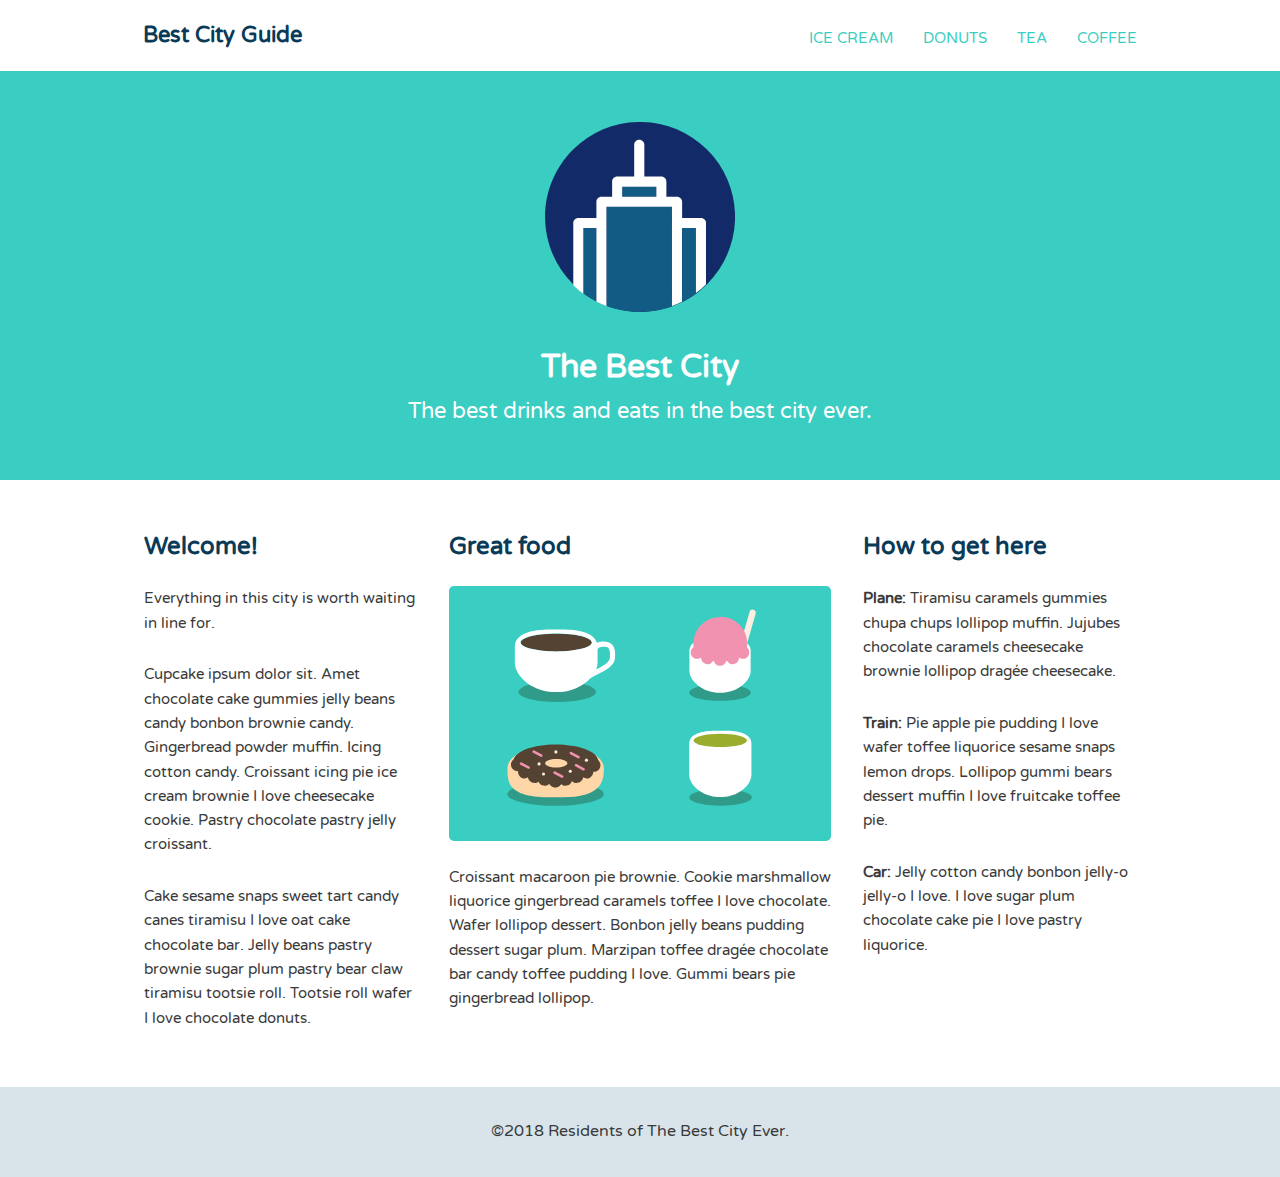
<file: index.html>
<!DOCTYPE html>
<html>

<head>
    <meta name="viewport" content="width=device-width, initial-scale=1.0">
    <title>Best City Guide</title>
    <link href='https://fonts.googleapis.com/css?family=Varela+Round' rel='stylesheet' type='text/css'>
    <link rel="stylesheet" href="css/base.css">
    <link rel="stylesheet" href="css/flexbox.css">
</head>

<body>

    <header class="main-header">
        <h1 class="name"><a href="#">Best City Guide</a></h1>
        <ul class="main-nav">
            <li><a href="#">ice cream</a></li>
            <li><a href="#">donuts</a></li>
            <li><a href="#">tea</a></li>
            <li><a href="#">coffee</a></li>
        </ul>
    </header>
    <!--/.main-header-->

    <div class="banner">
        <img class="logo" src="img/city-logo.svg" alt="City">
        <h1 class="headline">The Best City</h1>
        <span class="tagline">The best drinks and eats in the best city ever.</span>
    </div>
    <!--/.banner-->

    <div class="row">
        <div class="primary col">
            <h2>Great food</h2>
            <img class="feat-img" src="img/treats.svg" alt="Drinks and eats">
            <p>Croissant macaroon pie brownie. Cookie marshmallow liquorice gingerbread caramels toffee I love
                chocolate. Wafer lollipop dessert. Bonbon jelly beans pudding dessert sugar plum. Marzipan toffee
                drag&#233;e chocolate bar candy toffee pudding I love. Gummi bears pie gingerbread lollipop.</p>
        </div>
        <!--/.primary-->

        <div class="secondary col">
            <h2>Welcome!</h2>
            <p>Everything in this city is worth waiting in line for.</p>
            <p>Cupcake ipsum dolor sit. Amet chocolate cake gummies jelly beans candy bonbon brownie candy. Gingerbread
                powder muffin. Icing cotton candy. Croissant icing pie ice cream brownie I love cheesecake cookie.
                Pastry chocolate pastry jelly croissant.</p>
            <p>Cake sesame snaps sweet tart candy canes tiramisu I love oat cake chocolate bar. Jelly beans pastry
                brownie sugar plum pastry bear claw tiramisu tootsie roll. Tootsie roll wafer I love chocolate donuts.</p>
        </div>
        <!--/.secondary-->

        <div class="tertiary col">
            <h2>How to get here</h2>
            <p><strong>Plane: </strong>Tiramisu caramels gummies chupa chups lollipop muffin. Jujubes chocolate
                caramels cheesecake brownie lollipop drag&#233;e cheesecake.</p>
            <p><strong>Train: </strong>Pie apple pie pudding I love wafer toffee liquorice sesame snaps lemon drops.
                Lollipop gummi bears dessert muffin I love fruitcake toffee pie.</p>
            <p><strong>Car: </strong>Jelly cotton candy bonbon jelly-o jelly-o I love. I love sugar plum chocolate cake
                pie I love pastry liquorice.</p>
        </div>
        <!--/.tertiary-->
    </div>

    <footer class="main-footer">
        <span>&copy;2018 Residents of The Best City Ever.</span>
    </footer>

</body>

</html>
</file>
<file: css/base.css>
/* ================================= 
  Base Element Styles
==================================== */

* {
	box-sizing: border-box;
}
body {
	font-family: 'Varela Round', sans-serif;
	line-height: 1.6;
	color: #3a3a3a;
	margin: 0;
}
ul {
  margin: 0;
  padding: 0;
  list-style: none;
}
p {
	font-size: .95em;
	margin-bottom: 1.8em;
}
h2,
h3,
a {
	color: #093a58;
}
h2,
h3 {
	margin-top: 0;
}
a {
	text-decoration: none;
}
img {
	max-width: 100%;
}

/* ================================= 
  Base Layout Styles
==================================== */

/* ---- Navigation ---- */

.name {
	font-size: 1.35em;
	margin: 0;
}
.main-nav {
	margin-top: 5px;
}
.name a,
.main-nav a {
	text-align: center;
	display: block;
	padding: 10px 15px;
}
.main-nav a {
	font-size: .95em;
	color: #3acec2;
	text-transform: uppercase;
}
.main-nav a:hover {
	color: #093a58;
}

/* ---- Layout Containers ---- */

.main-header {
	padding-top: .5em;
	padding-bottom: .5em;
}
.banner,
.main-footer {
	text-align: center;
}
.banner {
	color: #fff;
	background: #3acec2;
	padding: 3.2em 0;
	margin-bottom: 48px;
}
.col {
	padding-right: 1em;
	padding-left: 1em;
}
.main-footer {
	background: #d9e4ea;
	padding: 2em 0;
	margin-top: 30px;
}

/* ---- Page Elements ---- */

.logo {
	width: 190px;
}
.headline {
	margin-bottom: 0;
}
.feat-img {
	border-radius: 5px;
}

/* ================================= 
  Media Queries
==================================== */

@media (min-width: 769px) {
	.main-header,
	.row {
		width: 90%;
		margin: 0 auto;
	}
	.tagline {
		font-size: 1.4em;
	}
}
@media (min-width: 1025px) {
	.main-header,
	.row {
		width: 80%;
		max-width: 1150px;
	}
}
</file>
<file: css/flexbox.css>
/* ================================= 
  Media Queries
==================================== */

@media (min-width: 769px) {
  .main-header,
  .main-nav,
  .row {
    display: flex;
  }
  .main-header {
    flex-direction: column;
    align-items: center;
  }
  .col {
    flex: 1 50%;
  }
  .row {
    flex-wrap: wrap;
  }
  .secondary {
    order: -1;
  }
}

@media (min-width: 1025px) {
  .main-header {
    flex-direction: row;
    justify-content: space-between;
  }
  .primary {
    flex-grow: 1.4;
  }
  .col {
    flex-basis: 0;
  }
}
</file>
